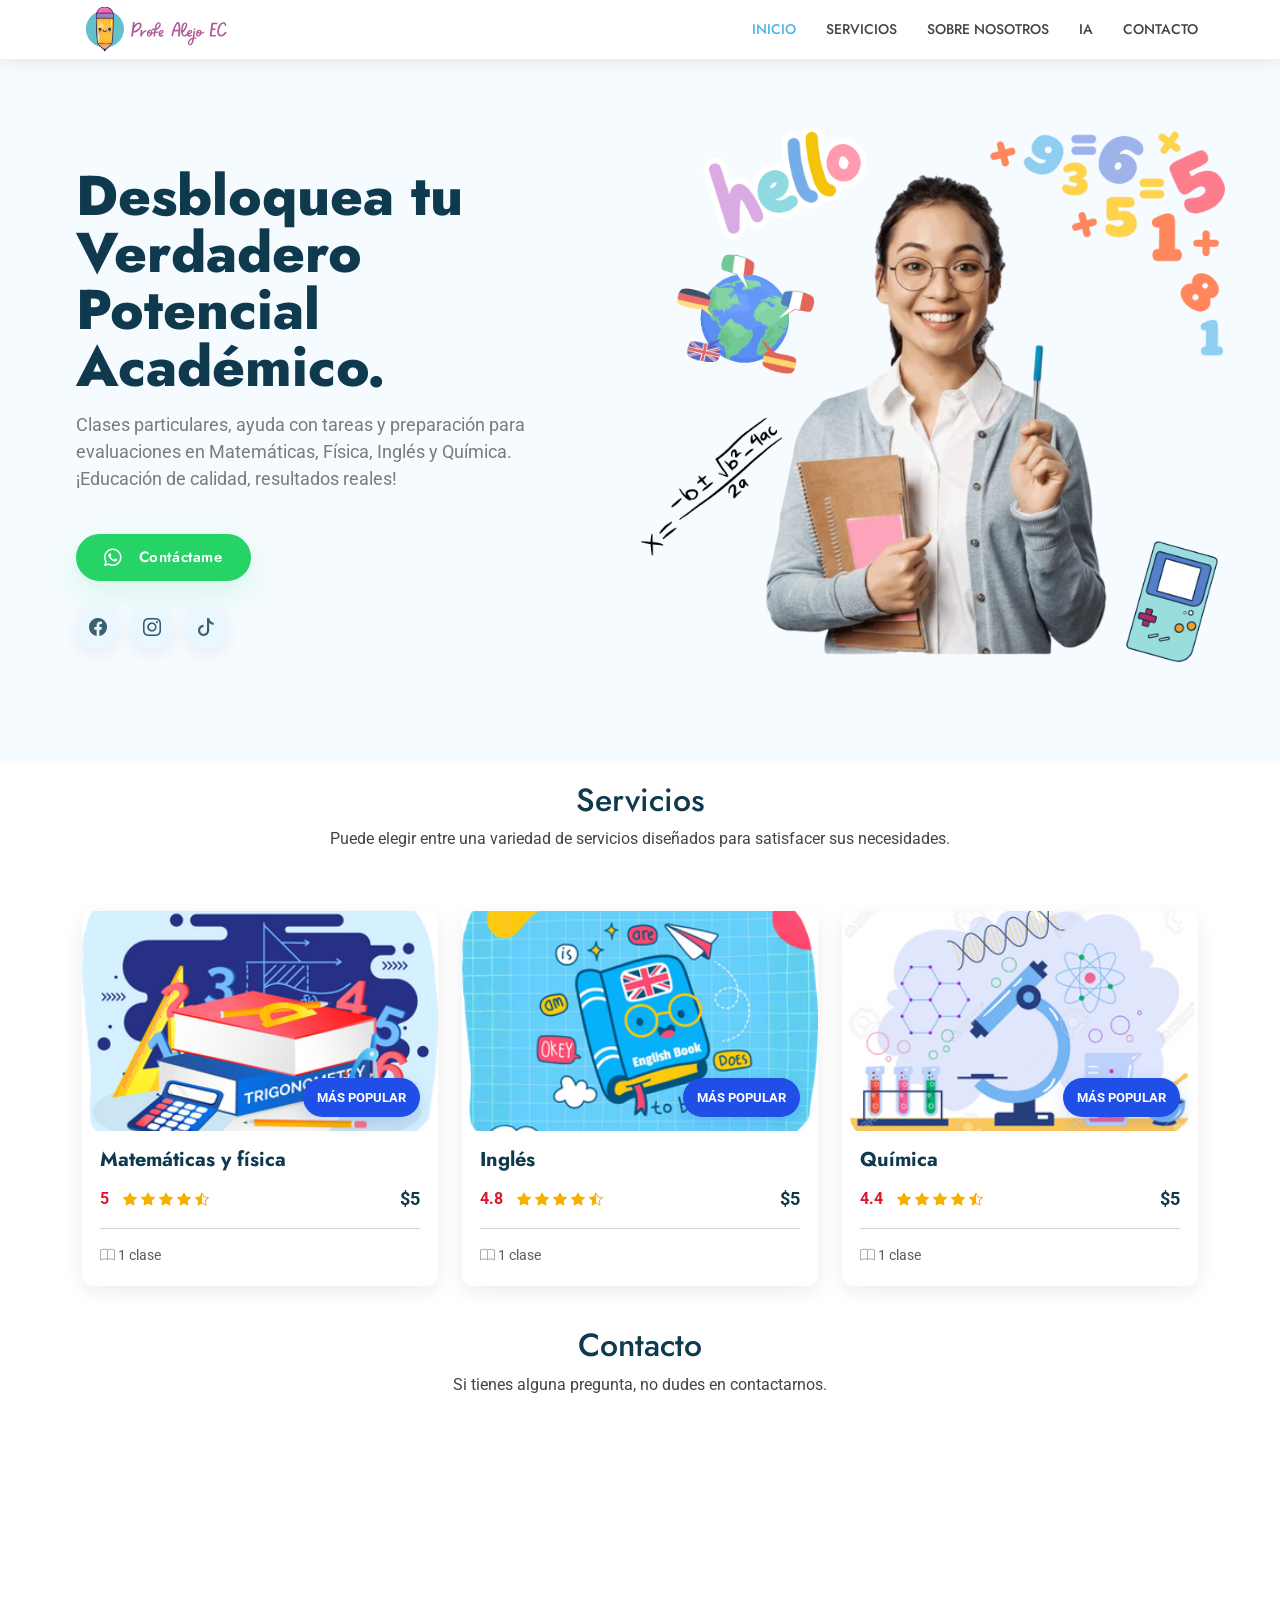
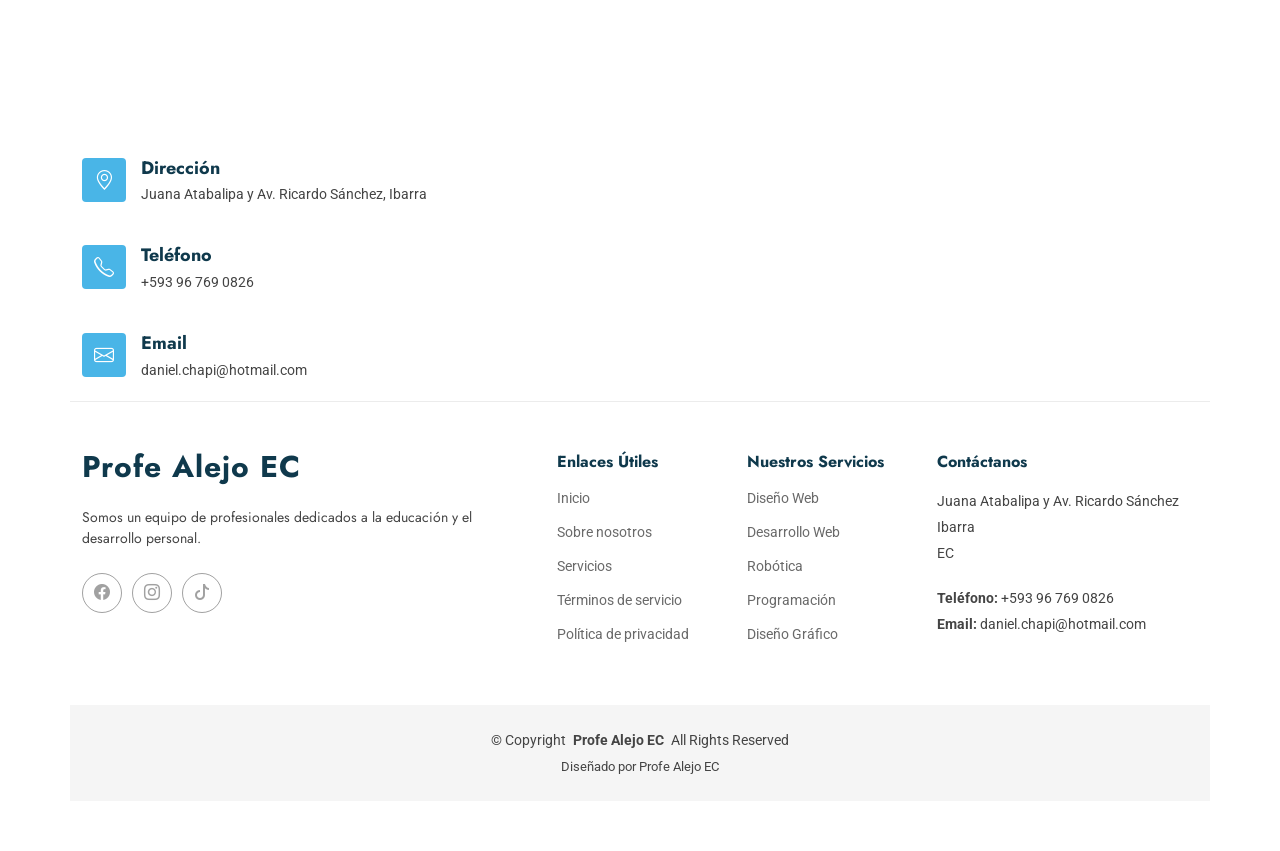
<file: index.html>
<!DOCTYPE html>
<html lang="en">

<head>
  <meta charset="utf-8">
  <meta content="width=device-width, initial-scale=1.0" name="viewport">
  <title>Profe Alejo EC</title>
  <meta name="description" content="">
  <meta name="keywords" content="">


  <!-- Fonts -->
  <link href="https://fonts.googleapis.com" rel="preconnect">
  <link href="https://fonts.gstatic.com" rel="preconnect" crossorigin>
  <link href="https://fonts.googleapis.com/css2?family=Roboto:ital,wght@0,100;0,300;0,400;0,500;0,700;0,900;1,100;1,300;1,400;1,500;1,700;1,900&family=Jost:ital,wght@0,100;0,200;0,300;0,400;0,500;0,600;0,700;0,800;0,900;1,100;1,200;1,300;1,400;1,500;1,600;1,700;1,800;1,900&display=swap" rel="stylesheet">

  <!-- Vendor CSS Files -->
  <link href="assets/vendor/bootstrap/css/bootstrap.min.css" rel="stylesheet">
  <link href="assets/vendor/bootstrap-icons/bootstrap-icons.css" rel="stylesheet">
  <link href="assets/vendor/aos/aos.css" rel="stylesheet">
  <link href="assets/vendor/glightbox/css/glightbox.min.css" rel="stylesheet">
  <link href="assets/vendor/swiper/swiper-bundle.min.css" rel="stylesheet">

  <!-- Main CSS File -->
  <link href="assets/css/main.css" rel="stylesheet">

  <!-- =======================================================
  * Template Name: Butterfly
  * Template URL: https://bootstrapmade.com/butterfly-free-bootstrap-theme/
  * Updated: Aug 07 2024 with Bootstrap v5.3.3
  * Author: BootstrapMade.com
  * License: https://bootstrapmade.com/license/
  ======================================================== -->
</head>

<body class="index-page">

  <header id="header" class="header d-flex align-items-center sticky-top">
    <div class="container-fluid container-xl position-relative d-flex align-items-center justify-content-between">

      <a href="index.html" class="logo d-flex align-items-center">
        <img src="assets/img/logo2.svg" alt="">
        <!-- Uncomment the line below if you also wish to use text logo -->
        <!-- <h1 class="sitename">Butterfly</h1>  -->
      </a>

      <nav id="navmenu" class="navmenu">
        <ul>
          <li><a href="#hero" class="active">Inicio</a></li>
          <li><a href="#portfolio">Servicios</a></li>
          <li><a href="#about">Sobre nosotros</a></li>
          <!-- <li><a href="#services">Biblioteca</a></li> -->
          <li><a href="https://api.whatsapp.com/send/?phone=593967690826&text=Hola+quiero+informaci%C3%B3n+sobre+las+clases+de+ia&type=phone_number&app_absent=0">IA</a></li>
          <!-- 
          <li class="dropdown"><a href="#"><span>Dropdown</span> <i class="bi bi-chevron-down toggle-dropdown"></i></a>
            <ul>
              <li><a href="#">Dropdown 1</a></li>
              <li class="dropdown"><a href="#"><span>Deep Dropdown</span> <i class="bi bi-chevron-down toggle-dropdown"></i></a>
                <ul>
                  <li><a href="#">Deep Dropdown 1</a></li>
                  <li><a href="#">Deep Dropdown 2</a></li>
                  <li><a href="#">Deep Dropdown 3</a></li>
                  <li><a href="#">Deep Dropdown 4</a></li>
                  <li><a href="#">Deep Dropdown 5</a></li>
                </ul>
              </li>
              <li><a href="#">Dropdown 2</a></li>
              <li><a href="#">Dropdown 3</a></li>
              <li><a href="#">Dropdown 4</a></li>
            </ul>
          </li>
          Dropdown Menu -->
          <li><a href="#contact">Contacto</a></li>
        </ul>
        <i class="mobile-nav-toggle d-xl-none bi bi-list"></i>
      </nav>

    </div>
  </header>

  <main class="main">

    <!-- Hero Section -->
    <section id="hero" class="hero section light-background">

      <div class="container">
        <div class="row gy-3">
          <div class="col-lg-5 order-2 order-lg-1 d-flex flex-column justify-content-center text-center text-md-start" data-aos="fade-up">
            <h2>Desbloquea tu Verdadero Potencial Académico.</h2>
            <p>Clases particulares, ayuda con tareas y preparación para evaluaciones en Matemáticas, Física, Inglés y Química. ¡Educación de calidad, resultados reales!</p>
            <div class="d-flex mt-4 justify-content-center justify-content-md-start">
              <!-- WhatsApp contact button: replace PHONE_NUMBER with country code + number (e.g., 593987654321) -->
              <!-- Replace message text (URL-encoded) if desired -->
          <a href="https://wa.me/PHONE_NUMBER?text=Hola%20Profe%20Alejo%2C%20estoy%20interesado%20en%20informaci%C3%B3n%20sobre%20sus%20servicios" 
            class="cta-btn whatsapp" target="_blank" rel="noopener noreferrer" aria-label="Contactar por WhatsApp">
                <i class="bi bi-whatsapp" aria-hidden="true" style="margin-right:8px;"></i>
                Contáctame
              </a>
            </div>
            <div class="social-links d-flex mt-4 hero-social" aria-label="Redes sociales">
              <a href="https://www.facebook.com/profile.php?id=61557230367453&locale=es_LA" class="social-link" aria-label="Facebook" target="_blank" rel="noopener noreferrer">
                <i class="bi bi-facebook" aria-hidden="true"></i>
              </a>
              <a href="https://www.instagram.com/profealejo.ec/" class="social-link" aria-label="Instagram" target="_blank" rel="noopener noreferrer">
                <i class="bi bi-instagram" aria-hidden="true"></i>
              </a>
              <a href="https://www.tiktok.com/@profealejo.ec" class="social-link" aria-label="TikTok" target="_blank" rel="noopener noreferrer">
                <i class="bi bi-tiktok" aria-hidden="true"></i>
              </a>
            </div>
          </div>
          <div class="col-lg-7 order-1 order-lg-2 hero-img" data-aos="zoom-out" data-aos-delay="100">
            <img src="assets/img/mahila.png" class="img-fluid animated" alt="">
          </div>
        </div>
      </div>

    </section><!-- /Hero Section -->

    <!-- Portfolio Section -->
    <section id="portfolio" class="portfolio section">

      <!-- Section Title -->
      <div class="container section-title" data-aos="fade-up">
        <h2>Servicios</h2>
        <p>Puede elegir entre una variedad de servicios diseñados para satisfacer sus necesidades.</p>
      </div><!-- End Section Title -->

      <div class="container">

        <div class="isotope-layout" data-default-filter="*" data-layout="masonry" data-sort="original-order">
<!-- 
          <ul class="portfolio-filters isotope-filters" data-aos="fade-up" data-aos-delay="100">
            <li data-filter="*" class="filter-active">Todos</li>
            <li data-filter=".filter-app">Matemáticas</li>
            <li data-filter=".filter-product">Inglés</li>
            <li data-filter=".filter-branding">Física</li>
            <li data-filter=".filter-books">Química</li>
          </ul>End Portfolio Filters -->

          <div class="row gy-4 isotope-container" data-aos="fade-up" data-aos-delay="200">

            <!-- contenedor modificado -->
            <div class="col-lg-4 col-md-6 portfolio-item isotope-item filter-app">
              <div class="portfolio-content h-100 course-card">
                  <div class="course-media position-relative">
                    <a href="https://wa.me/593967690826?text=Hola%20quiero%20informaci%C3%B3n%20sobre%20las%20clases" aria-label="Ver detalles de Matemáticas">
                      <img src="assets/img/cursos/matematicas.png" class="img-fluid" alt="Matemáticas, álgebra y cálculo">
                    </a>
                    <div class="course-badge">MÁS POPULAR</div>
                  </div>
                <div class="course-body">
                  <h4 class="course-title">Matemáticas y física</h4>
                  <div class="d-flex align-items-center justify-content-between mt-2">
                    <div class="rating d-flex align-items-center">
                      <span class="rating-score">5</span>
                      <span class="stars ms-2 text-warning">
                        <i class="bi bi-star-fill"></i>
                        <i class="bi bi-star-fill"></i>
                        <i class="bi bi-star-fill"></i>
                        <i class="bi bi-star-fill"></i>
                        <i class="bi bi-star-half"></i>
                      </span>
                    </div>
                    <div class="price">$5</div>
                  </div>

                  <hr class="my-3">

                  <div class="course-meta d-flex justify-content-between small text-muted">
                    <div><i class="bi bi-book me-1"></i>1 clase</div>
                  </div>
                </div>
              </div>
            </div><!-- End Portfolio Item -->

            <!-- contenedor modificado -->
            <div class="col-lg-4 col-md-6 portfolio-item isotope-item filter-app">
              <div class="portfolio-content h-100 course-card">
                  <div class="course-media position-relative">
                    <a href="https://wa.me/593967690826?text=Hola%20quiero%20informaci%C3%B3n%20sobre%20las%20clases" aria-label="Ver detalles de Inglés">
                      <img src="assets/img/cursos/ingles.png" class="img-fluid" alt="Inglés">
                    </a>
                    <div class="course-badge">MÁS POPULAR</div>
                  </div>
                <div class="course-body">
                  <h4 class="course-title">Inglés</h4>
                  <div class="d-flex align-items-center justify-content-between mt-2">
                    <div class="rating d-flex align-items-center">
                      <span class="rating-score">4.8</span>
                      <span class="stars ms-2 text-warning">
                        <i class="bi bi-star-fill"></i>
                        <i class="bi bi-star-fill"></i>
                        <i class="bi bi-star-fill"></i>
                        <i class="bi bi-star-fill"></i>
                        <i class="bi bi-star-half"></i>
                      </span>
                    </div>
                    <div class="price">$5</div>
                  </div>

                  <hr class="my-3">

                  <div class="course-meta d-flex justify-content-between small text-muted">
                    <div><i class="bi bi-book me-1"></i>1 clase</div>
                  </div>
                </div>
              </div>
            </div><!-- End Portfolio Item -->

            <!-- contenedor modificado -->
            <div class="col-lg-4 col-md-6 portfolio-item isotope-item filter-app">
              <div class="portfolio-content h-100 course-card">
                  <div class="course-media position-relative">
                    <a href="https://wa.me/593967690826?text=Hola%20quiero%20informaci%C3%B3n%20sobre%20las%20clases" aria-label="Ver detalles de Química">
                      <img src="assets/img/cursos/quimica.png" class="img-fluid" alt="Química">
                    </a>
                    <div class="course-badge">MÁS POPULAR</div>
                  </div>
                <div class="course-body">
                  <h4 class="course-title">Química</h4>
                  <div class="d-flex align-items-center justify-content-between mt-2">
                    <div class="rating d-flex align-items-center">
                      <span class="rating-score">4.4</span>
                      <span class="stars ms-2 text-warning">
                        <i class="bi bi-star-fill"></i>
                        <i class="bi bi-star-fill"></i>
                        <i class="bi bi-star-fill"></i>
                        <i class="bi bi-star-fill"></i>
                        <i class="bi bi-star-half"></i>
                      </span>
                    </div>
                    <div class="price">$5</div>
                  </div>

                  <hr class="my-3">

                  <div class="course-meta d-flex justify-content-between small text-muted">
                    <div><i class="bi bi-book me-1"></i>1 clase</div>
                  </div>
                </div>
              </div>
            </div><!-- End Portfolio Item -->

            



            <!-- ----------------------------- -->
            <!--
            <div class="col-lg-4 col-md-6 portfolio-item isotope-item filter-product">
              <div class="portfolio-content h-100">
                <img src="assets/img/portfolio/product-1.jpg" class="img-fluid" alt="">
                <div class="portfolio-info">
                  <h4>Product 1</h4>
                  <p>Lorem ipsum, dolor sit amet consectetur</p>
                  <a href="assets/img/portfolio/product-1.jpg" title="Product 1" data-gallery="portfolio-gallery-product" class="glightbox preview-link"><i class="bi bi-zoom-in"></i></a>
                  <a href="portfolio-details.html" title="More Details" class="details-link"><i class="bi bi-link-45deg"></i></a>
                </div>
              </div>
            </div> End Portfolio Item -->

            

            

          </div><!-- End Portfolio Container -->

        </div>

      </div>

    </section><!-- /Portfolio Section -->

    
    <!-- Contact Section -->
    <section id="contact" class="contact section">

      <!-- Section Title -->
      <div class="container section-title" data-aos="fade-up">
        <h2>Contacto</h2>
        <p>Si tienes alguna pregunta, no dudes en contactarnos.</p>
      </div><!-- End Section Title -->

      <div class="container" data-aos="fade-up" data-aos-delay="100">

        <div class="mb-4" data-aos="fade-up" data-aos-delay="200">
          <iframe style="border:0; width: 100%; height: 270px;" src="https://www.google.com/maps/embed?pb=!1m18!1m12!1m3!1d249.359341452947!2d-78.12320713812798!3d0.33661700072129785!2m3!1f0!2f0!3f0!3m2!1i1024!2i768!4f13.1!3m3!1m2!1s0x8e2a3cda63b22ed1%3A0xc48bda933487e13!2sAvenida%20Ricardo%20S%C3%A1nchez%20%26%20Juana%20Atabalipa%2C%20Ibarra!5e0!3m2!1ses-419!2sec!4v1760891074904!5m2!1ses-419!2sec" width="600" height="450" style="border:0;" allowfullscreen="" loading="lazy" referrerpolicy="no-referrer-when-downgrade" frameborder="0" allowfullscreen="" loading="lazy" referrerpolicy="no-referrer-when-downgrade"></iframe>
        </div><!-- End Google Maps -->

        <div class="row gy-4">

          <div class="col-lg-4">
            <div class="info-item d-flex" data-aos="fade-up" data-aos-delay="300">
              <i class="bi bi-geo-alt flex-shrink-0"></i>
              <div>
                <h3>Dirección</h3>
                <p>Juana Atabalipa y Av. Ricardo Sánchez, Ibarra</p>
              </div>
            </div><!-- End Info Item -->

            <div class="info-item d-flex" data-aos="fade-up" data-aos-delay="400">
              <i class="bi bi-telephone flex-shrink-0"></i>
              <div>
                <h3>Teléfono</h3>
                <p>+593 96 769 0826</p>
              </div>
            </div><!-- End Info Item -->

            <div class="info-item d-flex" data-aos="fade-up" data-aos-delay="500">
              <i class="bi bi-envelope flex-shrink-0"></i>
              <div>
                <h3>Email</h3>
                <p>daniel.chapi@hotmail.com</p>
              </div>
            </div><!-- End Info Item -->

          </div>

          

        </div>

      </div>

    </section><!-- /Contact Section -->

  </main>

  <footer id="footer" class="footer">

    <div class="container footer-top">
      <div class="row gy-4">
        <div class="col-lg-5 col-md-12 footer-about">
          <a href="index.html" class="logo d-flex align-items-center">
            <span class="sitename">Profe Alejo EC</span>
          </a>
          <p>Somos un equipo de profesionales dedicados a la educación y el desarrollo personal.</p>
          <div class="social-links d-flex mt-4">
            
            <a href="https://www.facebook.com/profile.php?id=61557230367453&locale=es_LA"><i class="bi bi-facebook"></i></a>
            <a href="https://www.instagram.com/profealejo.ec/"><i class="bi bi-instagram"></i></a>
            <a href="https://www.tiktok.com/@profealejo.ec"><i class="bi bi-tiktok"></i></a>
          </div>
        </div>

        <div class="col-lg-2 col-6 footer-links">
          <h4>Enlaces Útiles</h4>
          <ul>
            <li><a href="#">Inicio</a></li>
            <li><a href="#">Sobre nosotros</a></li>
            <li><a href="#">Servicios</a></li>
            <li><a href="#">Términos de servicio</a></li>
            <li><a href="#">Política de privacidad</a></li>
          </ul>
        </div>

        <div class="col-lg-2 col-6 footer-links">
          <h4>Nuestros Servicios</h4>
          <ul>
            <li><a href="#">Diseño Web</a></li>
            <li><a href="#">Desarrollo Web</a></li>
            <li><a href="#">Robótica</a></li>
            <li><a href="#">Programación</a></li>
            <li><a href="#">Diseño Gráfico</a></li>
          </ul>
        </div>

        <div class="col-lg-3 col-md-12 footer-contact text-center text-md-start">
          <h4>Contáctanos</h4>
          <p>Juana Atabalipa y Av. Ricardo Sánchez</p>
          <p>Ibarra</p>
          <p>EC</p>
          <p class="mt-4"><strong>Teléfono:</strong> <span>+593 96 769 0826</span></p>
          <p><strong>Email:</strong> <span>daniel.chapi@hotmail.com</span></p>
        </div>

      </div>
    </div>

    <div class="container copyright text-center mt-4">
      <p>© <span>Copyright</span> <strong class="px-1 sitename">Profe Alejo EC</strong> <span>All Rights Reserved</span></p>
      <div class="credits">
        <!-- All the links in the footer should remain intact. -->
        <!-- You can delete the links only if you've purchased the pro version. -->
        <!-- Licensing information: https://bootstrapmade.com/license/ -->
        <!-- Purchase the pro version with working PHP/AJAX contact form: [buy-url] -->
        Diseñado por Profe Alejo EC
      </div>
    </div>

  </footer>

  <!-- Scroll Top -->
  <a href="#" id="scroll-top" class="scroll-top d-flex align-items-center justify-content-center"><i class="bi bi-arrow-up-short"></i></a>

  <!-- Preloader -->
  <div id="preloader"></div>

  <!-- Vendor JS Files -->
  <script src="assets/vendor/bootstrap/js/bootstrap.bundle.min.js"></script>
  <script src="assets/vendor/php-email-form/validate.js"></script>
  <script src="assets/vendor/aos/aos.js"></script>
  <script src="assets/vendor/glightbox/js/glightbox.min.js"></script>
  <script src="assets/vendor/purecounter/purecounter_vanilla.js"></script>
  <script src="assets/vendor/imagesloaded/imagesloaded.pkgd.min.js"></script>
  <script src="assets/vendor/isotope-layout/isotope.pkgd.min.js"></script>
  <script src="assets/vendor/swiper/swiper-bundle.min.js"></script>

  <!-- Main JS File -->
  <script src="assets/js/main.js"></script>

</body>

</html>
</file>
<file: assets/css/main.css>
/**
* Template Name: Butterfly
* Template URL: https://bootstrapmade.com/butterfly-free-bootstrap-theme/
* Updated: Aug 07 2024 with Bootstrap v5.3.3
* Author: BootstrapMade.com
* License: https://bootstrapmade.com/license/
*/

/*--------------------------------------------------------------
# Font & Color Variables
# Help: https://bootstrapmade.com/color-system/
--------------------------------------------------------------*/
/* Fonts */
:root {
  --default-font: "Roboto",  system-ui, -apple-system, "Segoe UI", Roboto, "Helvetica Neue", Arial, "Noto Sans", "Liberation Sans", sans-serif, "Apple Color Emoji", "Segoe UI Emoji", "Segoe UI Symbol", "Noto Color Emoji";
  --heading-font: "Jost",  sans-serif;
  --nav-font: "Jost",  sans-serif;
}

/* Global Colors - The following color variables are used throughout the website. Updating them here will change the color scheme of the entire website */
:root { 
  --background-color: #ffffff; /* Background color for the entire website, including individual sections */
  --default-color: #444444; /* Default color used for the majority of the text content across the entire website */
  --heading-color: #0f394c; /* Color for headings, subheadings and title throughout the website */
  --accent-color: #49b5e7; /* Accent color that represents your brand on the website. It's used for buttons, links, and other elements that need to stand out */
  --surface-color: #ffffff; /* The surface color is used as a background of boxed elements within sections, such as cards, icon boxes, or other elements that require a visual separation from the global background. */
  --contrast-color: #ffffff; /* Contrast color for text, ensuring readability against backgrounds of accent, heading, or default colors. */
}

/* Nav Menu Colors - The following color variables are used specifically for the navigation menu. They are separate from the global colors to allow for more customization options */
:root {
  --nav-color: #444444;  /* The default color of the main navmenu links */
  --nav-hover-color: #49b5e7; /* Applied to main navmenu links when they are hovered over or active */
  --nav-mobile-background-color: #ffffff; /* Used as the background color for mobile navigation menu */
  --nav-dropdown-background-color: #ffffff; /* Used as the background color for dropdown items that appear when hovering over primary navigation items */
  --nav-dropdown-color: #444444; /* Used for navigation links of the dropdown items in the navigation menu. */
  --nav-dropdown-hover-color: #49b5e7; /* Similar to --nav-hover-color, this color is applied to dropdown navigation links when they are hovered over. */
}

/* Color Presets - These classes override global colors when applied to any section or element, providing reuse of the sam color scheme. */

.light-background {
  --background-color: #f5fbff;
  --surface-color: #ffffff;
}

.dark-background {
  --background-color: #060606;
  --default-color: #ffffff;
  --heading-color: #ffffff;
  --surface-color: #252525;
  --contrast-color: #ffffff;
}

/* Smooth scroll */
:root {
  scroll-behavior: smooth;
}

/*--------------------------------------------------------------
# General Styling & Shared Classes
--------------------------------------------------------------*/
body {
  color: var(--default-color);
  background-color: var(--background-color);
  font-family: var(--default-font);
}

a {
  color: var(--accent-color);
  text-decoration: none;
  transition: 0.3s;
}

a:hover {
  color: color-mix(in srgb, var(--accent-color), transparent 25%);
  text-decoration: none;
}

h1,
h2,
h3,
h4,
h5,
h6 {
  color: var(--heading-color);
  font-family: var(--heading-font);
}

/* Pulsating Play Button
------------------------------*/
.pulsating-play-btn {
  width: 94px;
  height: 94px;
  background: radial-gradient(var(--accent-color) 50%, color-mix(in srgb, var(--accent-color), transparent 75%) 52%);
  border-radius: 50%;
  display: block;
  position: relative;
  overflow: hidden;
}

.pulsating-play-btn:before {
  content: "";
  position: absolute;
  width: 120px;
  height: 120px;
  animation-delay: 0s;
  animation: pulsate-play-btn 2s;
  animation-direction: forwards;
  animation-iteration-count: infinite;
  animation-timing-function: steps;
  opacity: 1;
  border-radius: 50%;
  border: 5px solid color-mix(in srgb, var(--accent-color), transparent 30%);
  top: -15%;
  left: -15%;
  background: rgba(198, 16, 0, 0);
}

.pulsating-play-btn:after {
  content: "";
  position: absolute;
  left: 50%;
  top: 50%;
  transform: translateX(-40%) translateY(-50%);
  width: 0;
  height: 0;
  border-top: 10px solid transparent;
  border-bottom: 10px solid transparent;
  border-left: 15px solid #fff;
  z-index: 100;
  transition: all 400ms cubic-bezier(0.55, 0.055, 0.675, 0.19);
}

.pulsating-play-btn:hover:before {
  content: "";
  position: absolute;
  left: 50%;
  top: 50%;
  transform: translateX(-40%) translateY(-50%);
  width: 0;
  height: 0;
  border: none;
  border-top: 10px solid transparent;
  border-bottom: 10px solid transparent;
  border-left: 15px solid #fff;
  z-index: 200;
  animation: none;
  border-radius: 0;
}

.pulsating-play-btn:hover:after {
  border-left: 15px solid var(--accent-color);
  transform: scale(20);
}

@keyframes pulsate-play-btn {
  0% {
    transform: scale(0.6, 0.6);
    opacity: 1;
  }

  100% {
    transform: scale(1, 1);
    opacity: 0;
  }
}

/* PHP Email Form Messages
------------------------------*/
.php-email-form .error-message {
  display: none;
  background: #df1529;
  color: #ffffff;
  text-align: left;
  padding: 15px;
  margin-bottom: 24px;
  font-weight: 600;
}

.php-email-form .sent-message {
  display: none;
  color: #ffffff;
  background: #059652;
  text-align: center;
  padding: 15px;
  margin-bottom: 24px;
  font-weight: 600;
}

.php-email-form .loading {
  display: none;
  background: var(--surface-color);
  text-align: center;
  padding: 15px;
  margin-bottom: 24px;
}

.php-email-form .loading:before {
  content: "";
  display: inline-block;
  border-radius: 50%;
  width: 24px;
  height: 24px;
  margin: 0 10px -6px 0;
  border: 3px solid var(--accent-color);
  border-top-color: var(--surface-color);
  animation: php-email-form-loading 1s linear infinite;
}

@keyframes php-email-form-loading {
  0% {
    transform: rotate(0deg);
  }

  100% {
    transform: rotate(360deg);
  }
}

/*--------------------------------------------------------------
# Global Header
--------------------------------------------------------------*/
.header {
  color: var(--default-color);
  background-color: var(--background-color);
  padding: 1px 0;
  transition: all 0.5s;
  z-index: 997;
  box-shadow: 0px 0 18px rgba(0, 0, 0, 0.1);
}

.header .logo {
  line-height: 1;
}

.header .logo img {
  max-height: 48px; /* aumentado para que el logo sea más visible como en la imagen */
  margin-right: 12px;
}

/* WhatsApp CTA Button Styles */
.cta-btn.whatsapp {
  display: inline-flex;
  align-items: center;
  gap: 0.5rem;
  background-color: #25D366 !important; /* WhatsApp green */
  color: #ffffff;
  padding: 0.65rem 1rem;
  border-radius: 0.75rem;
  font-weight: 600;
  box-shadow: 0 6px 18px rgba(37, 211, 102, 0.18);
  border: none;
  transition: transform 150ms ease, box-shadow 150ms ease, background-color 150ms ease;
}

.cta-btn.whatsapp i.bi-whatsapp {
  font-size: 1.1rem;
  color: #ffffff;
}

.cta-btn.whatsapp:hover,
.cta-btn.whatsapp:focus {
  background-color: #1ebe57; /* slightly darker */
  transform: translateY(-2px);
  box-shadow: 0 10px 26px rgba(37, 211, 102, 0.22);
  color: #ffffff;
}

/* Make sure the button looks good on small screens */
@media (max-width: 576px) {
  .cta-btn.whatsapp {
    padding: 0.75rem 0.85rem;
    font-size: 0.95rem;
  }
}

.header .logo h1 {
  font-size: 30px;
  margin: 0;
  font-weight: 700;
  color: var(--heading-color);
}

/*--------------------------------------------------------------
# Navigation Menu
--------------------------------------------------------------*/
/* Navmenu - Desktop */
@media (min-width: 1200px) {
  .navmenu {
    padding: 0;
  }

  .navmenu ul {
    margin: 0;
    padding: 0;
    display: flex;
    list-style: none;
    align-items: center;
  }

  .navmenu li {
    position: relative;
  }

  .navmenu a,
  .navmenu a:focus {
    color: var(--nav-color);
    padding: 18px 15px;
    font-size: 14px;
    font-family: var(--nav-font);
    font-weight: 500;
    text-transform: uppercase;
    display: flex;
    align-items: center;
    justify-content: space-between;
    white-space: nowrap;
    transition: 0.3s;
  }

  .navmenu a i,
  .navmenu a:focus i {
    font-size: 12px;
    line-height: 0;
    margin-left: 5px;
    transition: 0.3s;
  }

  .navmenu li:last-child a {
    padding-right: 0;
  }

  .navmenu li:hover>a,
  .navmenu .active,
  .navmenu .active:focus {
    color: var(--nav-hover-color);
  }

  .navmenu .dropdown ul {
    margin: 0;
    padding: 10px 0;
    background: var(--nav-dropdown-background-color);
    display: block;
    position: absolute;
    visibility: hidden;
    left: 14px;
    top: 130%;
    opacity: 0;
    transition: 0.3s;
    border-radius: 4px;
    z-index: 99;
    box-shadow: 0px 0px 30px rgba(0, 0, 0, 0.1);
  }

  .navmenu .dropdown ul li {
    min-width: 200px;
  }

  .navmenu .dropdown ul a {
    padding: 10px 20px;
    font-size: 15px;
    text-transform: none;
    color: var(--nav-dropdown-color);
  }

  .navmenu .dropdown ul a i {
    font-size: 12px;
  }

  .navmenu .dropdown ul a:hover,
  .navmenu .dropdown ul .active:hover,
  .navmenu .dropdown ul li:hover>a {
    color: var(--nav-dropdown-hover-color);
  }

  .navmenu .dropdown:hover>ul {
    opacity: 1;
    top: 100%;
    visibility: visible;
  }

  .navmenu .dropdown .dropdown ul {
    top: 0;
    left: -90%;
    visibility: hidden;
  }

  .navmenu .dropdown .dropdown:hover>ul {
    opacity: 1;
    top: 0;
    left: -100%;
    visibility: visible;
  }
}

/* Navmenu - Mobile */
@media (max-width: 1199px) {
  .mobile-nav-toggle {
    color: var(--nav-color);
    font-size: 28px;
    line-height: 0;
    margin-right: 10px;
    cursor: pointer;
    transition: color 0.3s;
  }

  .navmenu {
    padding: 0;
    z-index: 9997;
  }

  .navmenu ul {
    display: none;
    list-style: none;
    position: absolute;
    inset: 60px 20px 20px 20px;
    padding: 10px 0;
    margin: 0;
    border-radius: 6px;
    background-color: var(--nav-mobile-background-color);
    overflow-y: auto;
    transition: 0.3s;
    z-index: 9998;
    box-shadow: 0px 0px 30px rgba(0, 0, 0, 0.1);
  }

  .navmenu a,
  .navmenu a:focus {
    color: var(--nav-dropdown-color);
    padding: 10px 20px;
    font-family: var(--nav-font);
    font-size: 17px;
    font-weight: 500;
    display: flex;
    align-items: center;
    justify-content: space-between;
    white-space: nowrap;
    transition: 0.3s;
  }

  .navmenu a i,
  .navmenu a:focus i {
    font-size: 12px;
    line-height: 0;
    margin-left: 5px;
    width: 30px;
    height: 30px;
    display: flex;
    align-items: center;
    justify-content: center;
    border-radius: 50%;
    transition: 0.3s;
    background-color: color-mix(in srgb, var(--accent-color), transparent 90%);
  }

  .navmenu a i:hover,
  .navmenu a:focus i:hover {
    background-color: var(--accent-color);
    color: var(--contrast-color);
  }

  .navmenu a:hover,
  .navmenu .active,
  .navmenu .active:focus {
    color: var(--nav-dropdown-hover-color);
  }

  .navmenu .active i,
  .navmenu .active:focus i {
    background-color: var(--accent-color);
    color: var(--contrast-color);
    transform: rotate(180deg);
  }

  .navmenu .dropdown ul {
    position: static;
    display: none;
    z-index: 99;
    padding: 10px 0;
    margin: 10px 20px;
    background-color: var(--nav-dropdown-background-color);
    border: 1px solid color-mix(in srgb, var(--default-color), transparent 90%);
    box-shadow: none;
    transition: all 0.5s ease-in-out;
  }

  .navmenu .dropdown ul ul {
    background-color: rgba(33, 37, 41, 0.1);
  }

  .navmenu .dropdown>.dropdown-active {
    display: block;
    background-color: rgba(33, 37, 41, 0.03);
  }

  .mobile-nav-active {
    overflow: hidden;
  }

  .mobile-nav-active .mobile-nav-toggle {
    color: #fff;
    position: absolute;
    font-size: 32px;
    top: 15px;
    right: 15px;
    margin-right: 0;
    z-index: 9999;
  }

  .mobile-nav-active .navmenu {
    position: fixed;
    overflow: hidden;
    inset: 0;
    background: rgba(33, 37, 41, 0.8);
    transition: 0.3s;
  }

  .mobile-nav-active .navmenu>ul {
    display: block;
  }
}

/*--------------------------------------------------------------
# Global Footer
--------------------------------------------------------------*/
.footer {
  color: var(--default-color);
  background-color: var(--background-color);
  font-size: 14px;
  padding-bottom: 50px;
  position: relative;
}

.footer .footer-top {
  padding-top: 50px;
  border-top: 1px solid color-mix(in srgb, var(--default-color), transparent 90%);
}

.footer .footer-about .logo {
  line-height: 1;
  margin-bottom: 25px;
}

.footer .footer-about .logo img {
  max-height: 40px;
  margin-right: 6px;
}

.footer .footer-about .logo span {
  color: var(--heading-color);
  font-size: 30px;
  font-weight: 700;
  letter-spacing: 1px;
  font-family: var(--heading-font);
}

.footer .footer-about p {
  font-size: 14px;
  font-family: var(--heading-font);
}

.footer .social-links a {
  display: flex;
  align-items: center;
  justify-content: center;
  width: 40px;
  height: 40px;
  border-radius: 50%;
  border: 1px solid color-mix(in srgb, var(--default-color), transparent 50%);
  font-size: 16px;
  color: color-mix(in srgb, var(--default-color), transparent 50%);
  margin-right: 10px;
  transition: 0.3s;
}

.footer .social-links a:hover {
  color: var(--accent-color);
  border-color: var(--accent-color);
}

.footer h4 {
  font-size: 16px;
  font-weight: bold;
  position: relative;
  padding-bottom: 12px;
}

.footer .footer-links {
  margin-bottom: 30px;
}

.footer .footer-links ul {
  list-style: none;
  padding: 0;
  margin: 0;
}

.footer .footer-links ul i {
  padding-right: 2px;
  font-size: 12px;
  line-height: 0;
}

.footer .footer-links ul li {
  padding: 10px 0;
  display: flex;
  align-items: center;
}

.footer .footer-links ul li:first-child {
  padding-top: 0;
}

.footer .footer-links ul a {
  color: color-mix(in srgb, var(--default-color), transparent 20%);
  display: inline-block;
  line-height: 1;
}

.footer .footer-links ul a:hover {
  color: var(--accent-color);
}

.footer .footer-contact p {
  margin-bottom: 5px;
}

.footer .copyright {
  padding-top: 25px;
  padding-bottom: 25px;
  background-color: color-mix(in srgb, var(--default-color), transparent 95%);
}

.footer .copyright p {
  margin-bottom: 0;
}

.footer .credits {
  margin-top: 6px;
  font-size: 13px;
}

/*--------------------------------------------------------------
# Preloader
--------------------------------------------------------------*/
#preloader {
  position: fixed;
  inset: 0;
  z-index: 9999;
  overflow: hidden;
  background-color: var(--background-color);
  transition: all 0.6s ease-out;
  width: 100%;
  height: 100vh;
}

#preloader:before,
#preloader:after {
  content: "";
  position: absolute;
  border: 4px solid var(--accent-color);
  border-radius: 50%;
  animation: animate-preloader 2s cubic-bezier(0, 0.2, 0.8, 1) infinite;
}

#preloader:after {
  animation-delay: -0.5s;
}

@keyframes animate-preloader {
  0% {
    width: 10px;
    height: 10px;
    top: calc(50% - 5px);
    left: calc(50% - 5px);
    opacity: 1;
  }

  100% {
    width: 72px;
    height: 72px;
    top: calc(50% - 36px);
    left: calc(50% - 36px);
    opacity: 0;
  }
}

/*--------------------------------------------------------------
# Scroll Top Button
--------------------------------------------------------------*/
.scroll-top {
  position: fixed;
  visibility: hidden;
  opacity: 0;
  right: 15px;
  bottom: 15px;
  z-index: 99999;
  background-color: var(--accent-color);
  width: 40px;
  height: 40px;
  border-radius: 4px;
  transition: all 0.4s;
}

.scroll-top i {
  font-size: 24px;
  color: var(--contrast-color);
  line-height: 0;
}

.scroll-top:hover {
  background-color: color-mix(in srgb, var(--accent-color), transparent 20%);
  color: var(--contrast-color);
}

.scroll-top.active {
  visibility: visible;
  opacity: 1;
}

/*--------------------------------------------------------------
# Disable aos animation delay on mobile devices
--------------------------------------------------------------*/
@media screen and (max-width: 768px) {
  [data-aos-delay] {
    transition-delay: 0 !important;
  }
}

/*--------------------------------------------------------------
# Global Page Titles & Breadcrumbs
--------------------------------------------------------------*/
.page-title {
  --background-color: color-mix(in srgb, var(--default-color), transparent 96%);
  color: var(--default-color);
  background-color: var(--background-color);
  padding: 120px 0;
  text-align: center;
  position: relative;
}

.page-title h1 {
  font-size: 42px;
  font-weight: 700;
  margin-bottom: 10px;
}

.page-title .breadcrumbs ol {
  display: flex;
  flex-wrap: wrap;
  list-style: none;
  justify-content: center;
  padding: 0;
  margin: 0;
  font-size: 16px;
  font-weight: 400;
}

.page-title .breadcrumbs ol li+li {
  padding-left: 10px;
}

.page-title .breadcrumbs ol li+li::before {
  content: "/";
  display: inline-block;
  padding-right: 10px;
  color: color-mix(in srgb, var(--default-color), transparent 70%);
}

/*--------------------------------------------------------------
# Global Sections
--------------------------------------------------------------*/
section,
.section {
  color: var(--default-color);
  background-color: var(--background-color);
  padding: 20px 0;
  scroll-margin-top: 87px;
  overflow: clip;
}

@media (max-width: 1199px) {

  section,
  .section {
    scroll-margin-top: 62px;
  }
}

/*--------------------------------------------------------------
# Global Section Titles
--------------------------------------------------------------*/
.section-title {
  text-align: center;
  padding-bottom: 60px;
  position: relative;
}

.section-title h2 {
  font-size: 32px;
}

/* -------------------------------------------------------------
   Course / Card styles (custom for portada de curso)
   ------------------------------------------------------------- */
.course-card {
  background: var(--surface-color);
  border-radius: 12px;
  overflow: hidden;
  box-shadow: 0 6px 20px rgba(16, 24, 40, 0.08);
  display: flex;
  flex-direction: column;
  height: 100%;
}
.course-media {
  position: relative;
  overflow: hidden;
}
.course-media img {
  width: 100%;
  height: 220px;
  object-fit: cover;
  display: block;
}
.course-badge {
  position: absolute;
  right: 18px;
  bottom: 14px;
  background: #1f4fe6; /* azul vibrante */
  color: #fff;
  font-weight: 700;
  font-size: 13px;
  padding: 10px 14px;
  border-radius: 30px;
  box-shadow: 0 6px 18px rgba(31, 79, 230, 0.18);
  text-transform: uppercase;
}
.course-body {
  padding: 18px 18px 20px 18px;
  display: flex;
  flex-direction: column;
  flex: 1 1 auto;
}
.course-title {
  font-family: var(--heading-font);
  font-size: 20px;
  line-height: 1.1;
  margin: 0 0 6px 0;
  color: var(--heading-color);
  font-weight: 700;
}
.rating-score {
  color: #df1529; /* rojo para el número */
  font-weight: 700;
  margin-right: 6px;
}
.course-card .stars i {
  color: #f6b100; /* dorado para estrellas */
  font-size: 14px;
}
.price {
  color: var(--heading-color);
  font-weight: 700;
  font-size: 18px;
}
.course-meta i {
  color: color-mix(in srgb, var(--default-color), transparent 50%);
}
@media (max-width: 767px) {
  .course-media img {
    height: 180px;
  }
  .course-badge {
    right: 12px;
    bottom: 10px;
    padding: 8px 10px;
    font-size: 12px;
  }
}


.section-title p {
  margin-bottom: 0;
}

/*--------------------------------------------------------------
# Hero Section
--------------------------------------------------------------*/
.hero {
  width: 100%;
  min-height: 78vh; /* un poco más alto para centrar verticalmente como en la imagen */
  position: relative;
  padding: 8px 0 12px 0; /* reducir padding superior/inferior para compactar */
  display: flex;
  align-items: center;
}

.hero h2 {
  margin: 0 0 8px 0;
  font-size: 56px; /* aumentar tamaño para igualar la gran tipografía de la imagen */
  font-weight: 800;
  line-height: 1.02; /* compacto para ocupar menos altura */
}

.hero p {
  color: color-mix(in srgb, var(--default-color), transparent 30%);
  margin: 8px 0 18px 0;
  font-size: 18px; /* texto descriptivo más pequeño y con más línea como en la imagen */
  font-weight: 400;
  max-width: 520px; /* limitar ancho para que la columna izquierda se vea similar */
}

.hero .cta-btn {
  color: var(--contrast-color);
  background: var(--accent-color);
  font-family: var(--heading-font);
  font-weight: 600;
  font-size: 15px;
  letter-spacing: 0.6px;
  padding: 12px 28px; /* aumentar altura del botón */
  border-radius: 30px; /* botón más redondeado como en la imagen */
  transition: 0.25s;
  text-transform: none; /* mantener texto normal para WhatsApp */
  display: inline-flex;
  align-items: center;
  justify-content: center;
}

.hero .cta-btn:hover {
  background: var(--accent-color);
  color: var(--contrast-color);
}

.hero .cta-btn i {
  font-size: 16px;
  line-height: 0;
  margin-right: 8px;
}

@media (max-width: 768px) {
  .hero h2 {
    font-size: 28px;
    line-height: 36px;
  }

  .hero p {
    font-size: 18px;
    line-height: 24px;
    margin-bottom: 30px;
  }

  .hero .download-btn {
    font-size: 14px;
    padding: 8px 20px 10px 20px;
  }

  /* Centrar contenido del hero en móviles */
  .hero .row {
    display: flex;
    flex-direction: column;
    align-items: center;
    text-align: center;
  }

  .hero .col-lg-5,
  .hero .col-lg-7 {
    flex: 0 0 100%;
    max-width: 100%;
    padding-left: 12px;
    padding-right: 12px;
  }

  .hero .col-lg-5 {
    order: 2; /* mantener el orden definido en HTML para stacking */
    display: flex;
    flex-direction: column;
    align-items: center;
  }

  .hero .col-lg-7 {
    order: 1;
    display: flex;
    align-items: center;
    justify-content: center;
    margin-bottom: 12px;
  }

  .hero .hero-img img {
    width: 85%;
    max-width: 360px;
    height: auto;
    margin: 0 auto 10px auto;
  }

  .hero h2,
  .hero p {
    text-align: center;
    margin-left: auto;
    margin-right: auto;
  }

  .hero .cta-btn,
  .hero .social-links {
    margin-left: auto;
    margin-right: auto;
    justify-content: center !important;
  }
}

/* Higher-specificity override so WhatsApp CTA in hero uses WhatsApp green */
.hero .cta-btn.whatsapp {
  background: #25D366 !important; /* WhatsApp green */
  color: #ffffff;
  padding: 12px 28px; /* mayor padding vertical para parecer botón grande */
  border-radius: 30px;
  box-shadow: 0 12px 30px rgba(37, 211, 102, 0.14);
}

.hero .cta-btn.whatsapp:hover,
.hero .cta-btn.whatsapp:focus {
  background: #1ebe57; /* slightly darker */
  color: #ffffff;
  transform: translateY(-1px);
}

/* Hero image adjustments */
.hero-img img,
.hero .hero-img .img-fluid,
.hero .hero-img .animated {
  max-width: 100%;
  width: 100%;
  height: auto;
  transform: translateY(0); /* evitar offsets inesperados */
}

/* Ajustes de columnas para reproducir el orden y proporciones de la imagen */
@media (min-width: 992px) {
  /* Columna izquierda más estrecha y texto más grande */
  .hero .col-lg-5 {
    flex: 0 0 45%;
    max-width: 45%;
    padding-left: 6px;
  }

  .hero .col-lg-7 {
    flex: 0 0 55%;
    max-width: 55%;
    display: flex;
    align-items: center;
    justify-content: flex-end; /* empujar la imagen a la derecha */
  }

  .hero .hero-img img {
    width: 95%;
    max-width: 620px; /* limitar para que la figura no ocupe toda la pantalla */
    margin-right: -30px; /* ligero solapamiento hacia la derecha como en la imagen */
  }
}

/* Social links inside hero (izquierda, bajo el CTA) */
.hero .hero-social {
  gap: 10px;
  margin-top: 8px;
}

.hero .social-link {
  display: inline-flex;
  align-items: center;
  justify-content: center;
  width: 44px;
  height: 44px;
  border-radius: 50%;
  background: color-mix(in srgb, var(--background-color), var(--accent-color) 6%);
  color: color-mix(in srgb, var(--default-color), transparent 10%);
  text-decoration: none;
  transition: all 0.18s ease-in-out;
  box-shadow: 0 6px 18px rgba(16,24,40,0.06);
}

.hero .social-link i {
  font-size: 18px;
  color: color-mix(in srgb, var(--heading-color), transparent 20%);
}

.hero .social-link:hover {
  transform: translateY(-3px);
  background: var(--accent-color);
}

.hero .social-link:hover i {
  color: var(--contrast-color);
}

/* Ensure icon stays white inside hero context */
.hero .cta-btn.whatsapp i {
  color: #ffffff;
}

/*--------------------------------------------------------------
# About Section
--------------------------------------------------------------*/
.about .content h3 {
  font-size: 2rem;
  font-weight: 700;
}

.about .content ul {
  list-style: none;
  padding: 0;
}

.about .content ul li {
  display: flex;
  align-items: flex-start;
  margin-top: 40px;
}

.about .content ul i {
  flex-shrink: 0;
  font-size: 48px;
  color: var(--accent-color);
  margin-right: 20px;
  line-height: 0;
}

.about .content ul h5 {
  font-size: 18px;
  font-weight: 700;
}

.about .content ul p {
  font-size: 15px;
}

.about .content p:last-child {
  margin-bottom: 0;
}

.about .pulsating-play-btn {
  position: absolute;
  left: calc(50% - 47px);
  top: calc(50% - 47px);
}

/*--------------------------------------------------------------
# Stats Section
--------------------------------------------------------------*/
.stats {
  position: relative;
  padding: 120px 0;
}

.stats img {
  position: absolute;
  inset: 0;
  display: block;
  width: 100%;
  height: 100%;
  object-fit: cover;
  z-index: 1;
}

.stats:before {
  content: "";
  background: color-mix(in srgb, var(--background-color), transparent 30%);
  position: absolute;
  inset: 0;
  z-index: 2;
}

.stats .container {
  position: relative;
  z-index: 3;
}

.stats .stats-item {
  padding: 30px;
  width: 100%;
}

.stats .stats-item span {
  font-size: 48px;
  display: block;
  color: var(--accent-color);
  font-weight: 700;
}

.stats .stats-item p {
  padding: 0;
  margin: 0;
  font-family: var(--heading-font);
  font-size: 16px;
  font-weight: 400;
  color: var(--default-color);
}

/*--------------------------------------------------------------
# Clients Section
--------------------------------------------------------------*/
.clients .clients-wrap {
  border-top: 1px solid color-mix(in srgb, var(--default-color), transparent 85%);
  border-left: 1px solid color-mix(in srgb, var(--default-color), transparent 85%);
}

.clients .client-logo {
  background-color: var(--surface-color);
  display: flex;
  justify-content: center;
  align-items: center;
  border-right: 1px solid color-mix(in srgb, var(--default-color), transparent 85%);
  border-bottom: 1px solid color-mix(in srgb, var(--default-color), transparent 85%);
  overflow: hidden;
}

.clients .client-logo img {
  padding: 50px;
  max-width: 80%;
  transition: 0.3s;
}

@media (max-width: 640px) {
  .clients .client-logo img {
    padding: 30px;
    max-width: 50%;
  }
}

.clients .client-logo:hover img {
  transform: scale(1.1);
}

/*--------------------------------------------------------------
# Services Section
--------------------------------------------------------------*/
.services .service-item {
  background-color: var(--surface-color);
  box-shadow: 0 5px 30px 0 rgba(0, 0, 0, 0.1);
  padding: 60px 30px 60px 70px;
  transition: all ease-in-out 0.3s;
  border-radius: 18px;
  height: 100%;
  position: relative;
  overflow: hidden;
}

.services .service-item .icon {
  position: absolute;
  left: -20px;
  top: calc(50% - 30px);
}

.services .service-item .icon i {
  font-size: 64px;
  line-height: 1;
  transition: 0.5s;
}

.services .service-item h3 {
  font-weight: 700;
  margin: 10px 0 15px 0;
  font-size: 22px;
  transition: ease-in-out 0.3s;
}

.services .service-item p {
  line-height: 24px;
  font-size: 14px;
  margin-bottom: 0;
}

@media (min-width: 1365px) {
  .services .service-item:hover {
    transform: translateY(-10px);
  }
.hero p {
    font-size: 16px;
    line-height: 22px;
    margin-bottom: 18px;
  }
}

/*--------------------------------------------------------------
# Portfolio Section
--------------------------------------------------------------*/
.portfolio .portfolio-filters {
  padding: 0;
  margin: 0 auto 20px auto;
  list-style: none;
  text-align: center;
}

.portfolio .portfolio-filters li {
  cursor: pointer;
  display: inline-block;
  padding: 0;
  font-size: 18px;
  font-weight: 500;
  margin: 0 10px;
  line-height: 1;
  margin-bottom: 5px;
  transition: all 0.3s ease-in-out;
}

.portfolio .portfolio-filters li:hover,
.portfolio .portfolio-filters li.filter-active {
  color: var(--accent-color);
}

.portfolio .portfolio-filters li:first-child {
  margin-left: 0;
}

.portfolio .portfolio-filters li:last-child {
  margin-right: 0;
}

@media (max-width: 575px) {
  .portfolio .portfolio-filters li {
    font-size: 14px;
    margin: 0 5px;
  }
}

.portfolio .portfolio-content {
  position: relative;
  overflow: hidden;
}

.portfolio .portfolio-content img {
  transition: 0.3s;
}

.portfolio .portfolio-content .portfolio-info {
  opacity: 0;
  position: absolute;
  inset: 0;
  z-index: 3;
  transition: all ease-in-out 0.3s;
  background: rgba(0, 0, 0, 0.6);
  padding: 15px;
}

.portfolio .portfolio-content .portfolio-info h4 {
  font-size: 14px;
  padding: 5px 10px;
  font-weight: 400;
  color: #ffffff;
  display: inline-block;
  background-color: var(--accent-color);
}

.portfolio .portfolio-content .portfolio-info p {
  position: absolute;
  bottom: 10px;
  text-align: center;
  display: inline-block;
  left: 0;
  right: 0;
  font-size: 16px;
  font-weight: 600;
  color: rgba(255, 255, 255, 0.8);
}

.portfolio .portfolio-content .portfolio-info .preview-link,
.portfolio .portfolio-content .portfolio-info .details-link {
  position: absolute;
  left: calc(50% - 40px);
  font-size: 26px;
  top: calc(50% - 14px);
  color: #fff;
  transition: 0.3s;
  line-height: 1.2;
}

.portfolio .portfolio-content .portfolio-info .preview-link:hover,
.portfolio .portfolio-content .portfolio-info .details-link:hover {
  color: var(--accent-color);
}

.portfolio .portfolio-content .portfolio-info .details-link {
  left: 50%;
  font-size: 34px;
  line-height: 0;
}

.portfolio .portfolio-content:hover .portfolio-info {
  opacity: 1;
}

.portfolio .portfolio-content:hover img {
  transform: scale(1.1);
}

/*--------------------------------------------------------------
# Testimonials Section
--------------------------------------------------------------*/
.testimonials {
  padding: 80px 0;
  position: relative;
}

.testimonials:before {
  content: "";
  background: color-mix(in srgb, var(--background-color), transparent 30%);
  position: absolute;
  inset: 0;
  z-index: 2;
}

.testimonials .testimonials-bg {
  position: absolute;
  inset: 0;
  display: block;
  width: 100%;
  height: 100%;
  object-fit: cover;
  z-index: 1;
}

.testimonials .container {
  position: relative;
  z-index: 3;
}

.testimonials .testimonials-carousel,
.testimonials .testimonials-slider {
  overflow: hidden;
}

.testimonials .testimonial-item {
  text-align: center;
}

.testimonials .testimonial-item .testimonial-img {
  width: 100px;
  border-radius: 50%;
  border: 6px solid color-mix(in srgb, var(--default-color), transparent 85%);
  margin: 0 auto;
}

.testimonials .testimonial-item h3 {
  font-size: 20px;
  font-weight: bold;
  margin: 10px 0 5px 0;
}

.testimonials .testimonial-item h4 {
  font-size: 14px;
  margin: 0 0 15px 0;
  color: color-mix(in srgb, var(--default-color), transparent 40%);
}

.testimonials .testimonial-item .stars {
  margin-bottom: 15px;
}

.testimonials .testimonial-item .stars i {
  color: #ffc107;
  margin: 0 1px;
}

.testimonials .testimonial-item .quote-icon-left,
.testimonials .testimonial-item .quote-icon-right {
  color: color-mix(in srgb, var(--default-color), transparent 40%);
  font-size: 26px;
  line-height: 0;
}

.testimonials .testimonial-item .quote-icon-left {
  display: inline-block;
  left: -5px;
  position: relative;
}

.testimonials .testimonial-item .quote-icon-right {
  display: inline-block;
  right: -5px;
  position: relative;
  top: 10px;
  transform: scale(-1, -1);
}

.testimonials .testimonial-item p {
  font-style: italic;
  margin: 0 auto 15px auto;
}

.testimonials .swiper-wrapper {
  height: auto;
}

.testimonials .swiper-pagination {
  margin-top: 20px;
  position: relative;
}

.testimonials .swiper-pagination .swiper-pagination-bullet {
  width: 12px;
  height: 12px;
  background-color: color-mix(in srgb, var(--default-color), transparent 50%);
  opacity: 0.5;
}

.testimonials .swiper-pagination .swiper-pagination-bullet-active {
  background-color: var(--default-color);
  opacity: 1;
}

@media (min-width: 992px) {
  .testimonials .testimonial-item p {
    width: 80%;
  }
}

/*--------------------------------------------------------------
# Team Section
--------------------------------------------------------------*/
.team {
  --default-color: #ffffff;
}

.team .member {
  text-align: center;
  position: relative;
  height: 100%;
}

.team .member .member-info {
  opacity: 0;
  display: flex;
  justify-content: center;
  align-items: center;
  position: absolute;
  inset: 0;
  transition: 0.2s;
}

.team .member .member-info-content {
  margin-top: -50px;
  transition: margin 0.2s;
}

.team .member:hover .member-info {
  background: rgba(0, 0, 0, 0.6);
  opacity: 1;
  transition: 0.4s;
}

.team .member:hover .member-info-content {
  margin-top: 0;
  transition: margin 0.4s;
}

.team .member h4 {
  color: var(--contrast-color);
  font-weight: 700;
  margin-bottom: 2px;
  font-size: 18px;
}

.team .member span {
  font-style: italic;
  display: block;
  font-size: 13px;
}

.team .member .social {
  margin-top: 15px;
}

.team .member .social a {
  transition: 0.3s;
  color: var(--default-color);
}

.team .member .social a:hover {
  color: var(--accent-color);
}

.team .member .social i {
  font-size: 18px;
  margin: 0 2px;
}

/*--------------------------------------------------------------
# Gallery Section
--------------------------------------------------------------*/
.gallery .gallery-item {
  overflow: hidden;
  border-right: 3px solid var(--background-color);
  border-bottom: 3px solid var(--background-color);
}

.gallery .gallery-item img {
  transition: all ease-in-out 0.4s;
}

.gallery .gallery-item:hover img {
  transform: scale(1.1);
}

/*--------------------------------------------------------------
# Contact Section
--------------------------------------------------------------*/
.contact .info-item+.info-item {
  margin-top: 40px;
}

.contact .info-item i {
  color: var(--contrast-color);
  background: var(--accent-color);
  font-size: 20px;
  width: 44px;
  height: 44px;
  display: flex;
  justify-content: center;
  align-items: center;
  border-radius: 4px;
  transition: all 0.3s ease-in-out;
  margin-right: 15px;
}

.contact .info-item h3 {
  padding: 0;
  font-size: 18px;
  font-weight: 700;
  margin-bottom: 5px;
}

.contact .info-item p {
  padding: 0;
  margin-bottom: 0;
  font-size: 14px;
}

.contact .php-email-form {
  height: 100%;
}

.contact .php-email-form input[type=text],
.contact .php-email-form input[type=email],
.contact .php-email-form textarea {
  font-size: 14px;
  padding: 10px 15px;
  box-shadow: none;
  border-radius: 0;
  color: var(--default-color);
  background-color: color-mix(in srgb, var(--background-color), transparent 50%);
  border-color: color-mix(in srgb, var(--default-color), transparent 80%);
}

.contact .php-email-form input[type=text]:focus,
.contact .php-email-form input[type=email]:focus,
.contact .php-email-form textarea:focus {
  border-color: var(--accent-color);
}

.contact .php-email-form input[type=text]::placeholder,
.contact .php-email-form input[type=email]::placeholder,
.contact .php-email-form textarea::placeholder {
  color: color-mix(in srgb, var(--default-color), transparent 70%);
}

.contact .php-email-form button[type=submit] {
  color: var(--contrast-color);
  background: var(--accent-color);
  border: 0;
  padding: 10px 30px;
  transition: 0.4s;
  border-radius: 4px;
}

.contact .php-email-form button[type=submit]:hover {
  background: color-mix(in srgb, var(--accent-color), transparent 20%);
}

/*--------------------------------------------------------------
# Portfolio Details Section
--------------------------------------------------------------*/
.portfolio-details .portfolio-details-slider img {
  width: 100%;
}

.portfolio-details .portfolio-details-slider .swiper-pagination {
  margin-top: 20px;
  position: relative;
}

.portfolio-details .portfolio-details-slider .swiper-pagination .swiper-pagination-bullet {
  width: 12px;
  height: 12px;
  background-color: color-mix(in srgb, var(--default-color), transparent 85%);
  opacity: 1;
}

.portfolio-details .portfolio-details-slider .swiper-pagination .swiper-pagination-bullet-active {
  background-color: var(--accent-color);
}

.portfolio-details .portfolio-info {
  background-color: var(--surface-color);
  padding: 30px;
  box-shadow: 0px 0 30px rgba(0, 0, 0, 0.1);
}

.portfolio-details .portfolio-info h3 {
  font-size: 22px;
  font-weight: 700;
  margin-bottom: 20px;
  padding-bottom: 20px;
  border-bottom: 1px solid color-mix(in srgb, var(--default-color), transparent 85%);
}

.portfolio-details .portfolio-info ul {
  list-style: none;
  padding: 0;
  font-size: 15px;
}

.portfolio-details .portfolio-info ul li+li {
  margin-top: 10px;
}

.portfolio-details .portfolio-description {
  padding-top: 30px;
}

.portfolio-details .portfolio-description h2 {
  font-size: 26px;
  font-weight: 700;
  margin-bottom: 20px;
}

.portfolio-details .portfolio-description p {
  padding: 0;
  color: color-mix(in srgb, var(--default-color), transparent 30%);
}

/*--------------------------------------------------------------
# Service Details Section
--------------------------------------------------------------*/
.service-details .service-box {
  background-color: var(--surface-color);
  padding: 20px;
  box-shadow: 0px 2px 20px rgba(0, 0, 0, 0.1);
}

.service-details .service-box+.service-box {
  margin-top: 30px;
}

.service-details .service-box h4 {
  font-size: 20px;
  font-weight: 700;
  border-bottom: 2px solid color-mix(in srgb, var(--default-color), transparent 92%);
  padding-bottom: 15px;
  margin-bottom: 15px;
}

.service-details .services-list {
  background-color: var(--surface-color);
}

.service-details .services-list a {
  color: color-mix(in srgb, var(--default-color), transparent 20%);
  background-color: color-mix(in srgb, var(--default-color), transparent 96%);
  display: flex;
  align-items: center;
  padding: 12px 15px;
  margin-top: 15px;
  transition: 0.3s;
}

.service-details .services-list a:first-child {
  margin-top: 0;
}

.service-details .services-list a i {
  font-size: 16px;
  margin-right: 8px;
  color: var(--accent-color);
}

.service-details .services-list a.active {
  color: var(--contrast-color);
  background-color: var(--accent-color);
}

.service-details .services-list a.active i {
  color: var(--contrast-color);
}

.service-details .services-list a:hover {
  background-color: color-mix(in srgb, var(--accent-color), transparent 95%);
  color: var(--accent-color);
}

.service-details .download-catalog a {
  color: var(--default-color);
  display: flex;
  align-items: center;
  padding: 10px 0;
  transition: 0.3s;
  border-top: 1px solid color-mix(in srgb, var(--default-color), transparent 90%);
}

.service-details .download-catalog a:first-child {
  border-top: 0;
  padding-top: 0;
}

.service-details .download-catalog a:last-child {
  padding-bottom: 0;
}

.service-details .download-catalog a i {
  font-size: 24px;
  margin-right: 8px;
  color: var(--accent-color);
}

.service-details .download-catalog a:hover {
  color: var(--accent-color);
}

.service-details .help-box {
  background-color: var(--accent-color);
  color: var(--contrast-color);
  margin-top: 30px;
  padding: 30px 15px;
}

.service-details .help-box .help-icon {
  font-size: 48px;
}

.service-details .help-box h4,
.service-details .help-box a {
  color: var(--contrast-color);
}

.service-details .services-img {
  margin-bottom: 20px;
}

.service-details h3 {
  font-size: 26px;
  font-weight: 700;
}

.service-details p {
  font-size: 15px;
}

.service-details ul {
  list-style: none;
  padding: 0;
  font-size: 15px;
}

.service-details ul li {
  padding: 5px 0;
  display: flex;
  align-items: center;
}

.service-details ul i {
  font-size: 20px;
  margin-right: 8px;
  color: var(--accent-color);
}

/*--------------------------------------------------------------
# Starter Section Section
--------------------------------------------------------------*/
</file>
